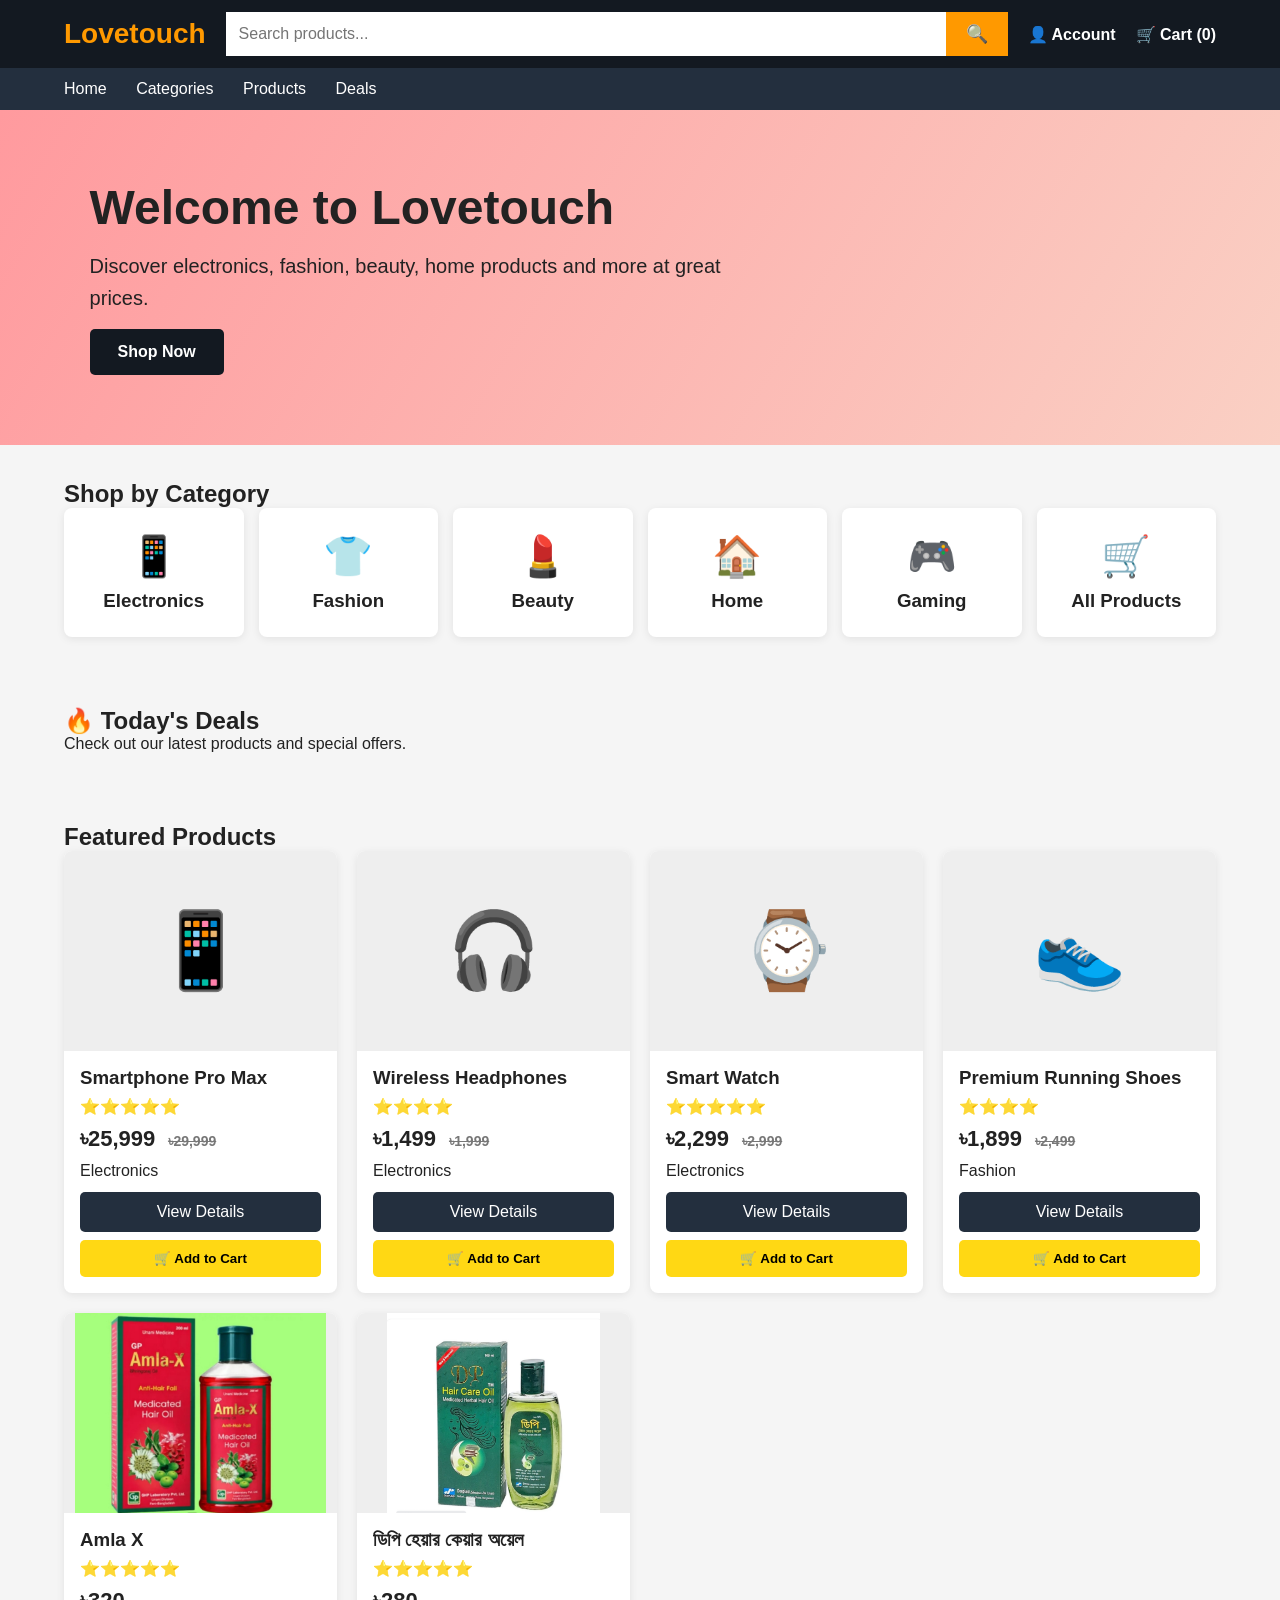
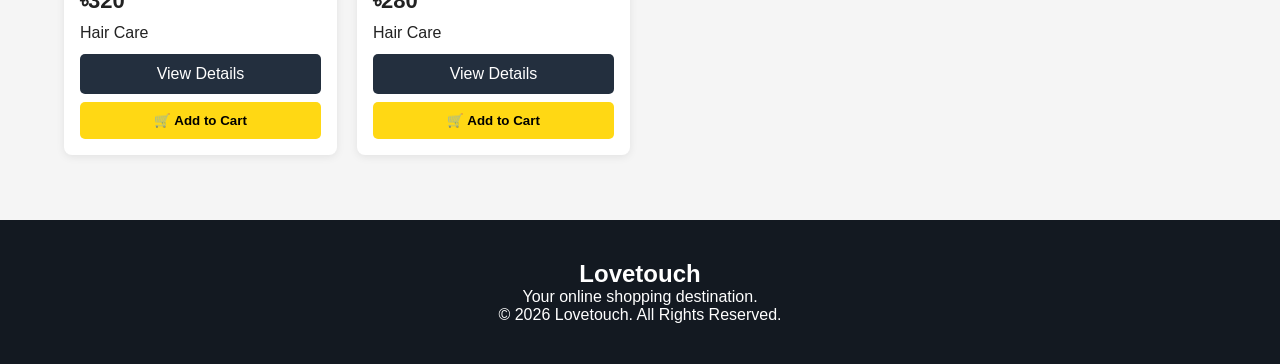
<file: index.html>
<!DOCTYPE html>
<html lang="en">

<head>

<meta charset="UTF-8">

<meta name="viewport"
content="width=device-width, initial-scale=1.0">

<title>Lovetouch | Online Shopping</title>

<meta name="description"
content="Lovetouch online shopping store. Shop electronics, fashion, beauty, home and more.">

<link rel="stylesheet" href="style.css">
<meta name="google-site-verification" content="VVvKsY2gBNFP1dU5fXaPhmPIiUdY7m0WRLT3khUtecQ" />
<style>

body{
  margin:0;
  background:#f5f5f5;
}

header{
  background:#131921;
  color:white;
  padding:12px 5%;
  display:flex;
  align-items:center;
  gap:20px;
  position:sticky;
  top:0;
  z-index:1000;
}

.logo{
  color:#ff9900;
  font-size:28px;
  font-weight:bold;
  white-space:nowrap;
  text-decoration:none;
}

.search{
  flex:1;
  display:flex;
}

.search input{
  width:100%;
  padding:13px;
  border:0;
  outline:0;
  font-size:16px;
}

.search button{
  padding:0 20px;
  border:0;
  background:#ff9900;
  font-size:18px;
  cursor:pointer;
}

.header-link{
  color:white;
  font-weight:bold;
  white-space:nowrap;
  text-decoration:none;
}

nav{
  background:#232f3e;
  padding:12px 5%;
}

nav a{
  color:white;
  margin-right:25px;
  text-decoration:none;
}

.hero{
  padding:70px 7%;
  background:linear-gradient(120deg,#ff9a9e,#fad0c4);
}

.hero h1{
  font-size:48px;
  margin-bottom:15px;
}

.hero p{
  font-size:20px;
  max-width:650px;
  line-height:1.6;
}

.shop-btn{
  display:inline-block;
  background:#131921;
  color:white;
  padding:14px 28px;
  border-radius:5px;
  margin-top:15px;
  font-weight:bold;
  text-decoration:none;
}

.section{
  padding:35px 5%;
}

.categories{
  display:grid;
  grid-template-columns:repeat(6,1fr);
  gap:15px;
}

.category{
  background:white;
  padding:25px 10px;
  text-align:center;
  border-radius:8px;
  cursor:pointer;
  box-shadow:0 2px 8px rgba(0,0,0,.08);
}

.category-icon{
  font-size:40px;
  margin-bottom:10px;
}

.products{
  display:grid;
  grid-template-columns:repeat(4,1fr);
  gap:20px;
}

.product-card{
  background:white;
  border-radius:8px;
  overflow:hidden;
  box-shadow:0 2px 8px rgba(0,0,0,.08);
}

.product-image{
  height:200px;
  background:#eee;
  display:flex;
  align-items:center;
  justify-content:center;
  font-size:75px;
}

.product-info{
  padding:16px;
}

.product-info h3{
  margin-bottom:8px;
}

.product-buttons{
  display:flex;
  flex-direction:column;
  gap:8px;
  margin-top:12px;
}

.view-btn{
  text-align:center;
  background:#232f3e;
  color:white;
  padding:11px;
  border-radius:5px;
  text-decoration:none;
}

.add-btn{
  background:#ffd814;
  border:0;
  padding:11px;
  border-radius:5px;
  font-weight:bold;
  cursor:pointer;
}

.no-results{
  grid-column:1/-1;
  background:white;
  padding:50px 20px;
  text-align:center;
  border-radius:8px;
  box-shadow:0 2px 8px rgba(0,0,0,.08);
}

.no-results h3{
  margin-bottom:10px;
}

.clear-search{
  display:inline-block;
  margin-top:15px;
  background:#232f3e;
  color:white;
  padding:11px 20px;
  border-radius:5px;
  text-decoration:none;
}

footer{
  background:#131921;
  color:white;
  padding:40px 5%;
  margin-top:30px;
  text-align:center;
}

@media(max-width:900px){

  .products{
    grid-template-columns:repeat(2,1fr);
  }

  .categories{
    grid-template-columns:repeat(3,1fr);
  }

  header{
    flex-wrap:wrap;
  }

  .search{
    order:3;
    flex-basis:100%;
  }

}

@media(max-width:600px){

  .products{
    grid-template-columns:1fr 1fr;
    gap:10px;
  }

  .categories{
    grid-template-columns:repeat(2,1fr);
  }

  .hero h1{
    font-size:35px;
  }

}

</style>

</head>

<body>


<header>

<a href="index.html" class="logo">
Lovetouch
</a>


<div class="search">

<input
id="searchInput"
type="search"
placeholder="Search products..."
autocomplete="off"
>

<button
type="button"
onclick="searchProducts()"
>
🔍
</button>

</div>


<a
href="account.html"
class="header-link"
>
👤 Account
</a>


<a
href="cart.html"
class="header-link"
>
🛒 Cart (<span id="cartCount">0</span>)
</a>

</header>


<nav>

<a href="index.html">
Home
</a>

<a href="#categories">
Categories
</a>

<a href="#products">
Products
</a>

<a href="#deals">
Deals
</a>

</nav>


<section class="hero">

<div>

<h1>
Welcome to Lovetouch
</h1>

<p>
Discover electronics, fashion, beauty, home products
and more at great prices.
</p>

<a
href="#products"
class="shop-btn"
>
Shop Now
</a>

</div>

</section>


<section
class="section"
id="categories"
>

<h2>
Shop by Category
</h2>


<div class="categories">


<div
class="category"
onclick="filterCategory('Electronics')"
>

<div class="category-icon">
📱
</div>

<h3>
Electronics
</h3>

</div>


<div
class="category"
onclick="filterCategory('Fashion')"
>

<div class="category-icon">
👕
</div>

<h3>
Fashion
</h3>

</div>


<div
class="category"
onclick="filterCategory('Beauty')"
>

<div class="category-icon">
💄
</div>

<h3>
Beauty
</h3>

</div>


<div
class="category"
onclick="filterCategory('Home')"
>

<div class="category-icon">
🏠
</div>

<h3>
Home
</h3>

</div>


<div
class="category"
onclick="filterCategory('Gaming')"
>

<div class="category-icon">
🎮
</div>

<h3>
Gaming
</h3>

</div>


<div
class="category"
onclick="showAllProducts()"
>

<div class="category-icon">
🛒
</div>

<h3>
All Products
</h3>

</div>


</div>

</section>


<section
class="section"
id="deals"
>

<h2>
🔥 Today's Deals
</h2>

<p>
Check out our latest products and special offers.
</p>

</section>


<section
class="section"
id="products"
>

<h2 id="productsTitle">
Featured Products
</h2>


<div
class="products"
id="productList"
>
</div>

</section>


<footer>

<h2>
Lovetouch
</h2>

<p>
Your online shopping destination.
</p>

<p>
© 2026 Lovetouch. All Rights Reserved.
</p>

</footer>


<script src="products.js"></script>

<script src="app.js"></script>


<script>


/* =========================================
   RENDER PRODUCTS
========================================= */

function renderProducts(list){

  const container =
    document.getElementById(
      "productList"
    );


  container.innerHTML = "";


  if(!list || list.length === 0){

    container.innerHTML = `

      <div class="no-results">

        <h3>
          No products found
        </h3>

        <p>
          Try another product name or category.
        </p>

        <a
          href="index.html"
          class="clear-search"
        >
          Show All Products
        </a>

      </div>

    `;

    return;

  }


  list.forEach(function(product){

    const card =
      document.createElement(
        "div"
      );


    card.className =
      "product-card";


    card.innerHTML = `

      <div class="product-image">
        ${product.icon || "🛍️"}
      </div>


      <div class="product-info">

        <h3>
          ${product.name}
        </h3>


        <div class="rating">
          ${"⭐".repeat(
            Number(product.rating) || 0
          )}
        </div>


        <div class="price">

          ৳${Number(
            product.price || 0
          ).toLocaleString()}


          ${
            product.oldPrice
            ?
            `
            <span class="old-price">
              ৳${Number(
                product.oldPrice
              ).toLocaleString()}
            </span>
            `
            :
            ""
          }

        </div>


        <p>
          ${product.category || ""}
        </p>


        <div class="product-buttons">


          <a
            href="product.html?id=${encodeURIComponent(product.id)}"
            class="view-btn"
          >
            View Details
          </a>


          <button
            class="add-btn"
            onclick="addProductToCart('${String(product.id).replace(/'/g,"\\'")}')"
          >
            🛒 Add to Cart
          </button>


        </div>

      </div>

    `;


    container.appendChild(card);

  });

}


/* =========================================
   SEARCH PRODUCTS
========================================= */

function searchProducts(){

  const input =
    document.getElementById(
      "searchInput"
    );


  if(!input){
    return;
  }


  const search =
    input.value
      .toLowerCase()
      .trim();


  if(!search){

    renderProducts(products);

    document.getElementById(
      "productsTitle"
    ).textContent =
      "Featured Products";

    return;

  }


  const filtered =
    products.filter(function(product){

      const name =
        String(
          product.name || ""
        ).toLowerCase();


      const category =
        String(
          product.category || ""
        ).toLowerCase();


      return (
        name.includes(search) ||
        category.includes(search)
      );

    });


  document.getElementById(
    "productsTitle"
  ).textContent =
    'Search Results for "' +
    input.value.trim() +
    '"';


  renderProducts(filtered);


  document.getElementById(
    "products"
  ).scrollIntoView({
    behavior:"smooth"
  });

}


/* =========================================
   ENTER KEY SEARCH
========================================= */

document
.getElementById("searchInput")
.addEventListener(
  "keydown",
  function(event){

    if(event.key === "Enter"){

      event.preventDefault();

      searchProducts();

    }

  }
);


/* =========================================
   CATEGORY FILTER
========================================= */

function filterCategory(category){

  const filtered =
    products.filter(function(product){

      return String(
        product.category || ""
      ).toLowerCase()
      ===
      String(category).toLowerCase();

    });


  document.getElementById(
    "searchInput"
  ).value = "";


  document.getElementById(
    "productsTitle"
  ).textContent =
    category + " Products";


  renderProducts(filtered);


  document.getElementById(
    "products"
  ).scrollIntoView({
    behavior:"smooth"
  });

}


/* =========================================
   SHOW ALL PRODUCTS
========================================= */

function showAllProducts(){

  document.getElementById(
    "searchInput"
  ).value = "";


  document.getElementById(
    "productsTitle"
  ).textContent =
    "Featured Products";


  renderProducts(products);


  document.getElementById(
    "products"
  ).scrollIntoView({
    behavior:"smooth"
  });

}


/* =========================================
   LOAD SEARCH FROM URL
========================================= */

function loadURLSearch(){

  const params =
    new URLSearchParams(
      window.location.search
    );


  const search =
    params.get("search");


  if(!search){

    renderProducts(products);

    return;

  }


  const input =
    document.getElementById(
      "searchInput"
    );


  input.value =
    search;


  searchProducts();

}


/* =========================================
   CART COUNT
========================================= */

function updateCartCount(){

  if(
    typeof getCartItemCount !==
    "function"
  ){
    return;
  }


  const count =
    getCartItemCount();


  const element =
    document.getElementById(
      "cartCount"
    );


  if(element){

    element.textContent =
      count;

  }

}


/* =========================================
   START
========================================= */

loadURLSearch();

updateCartCount();


</script>


</body>

  </html>
</file>
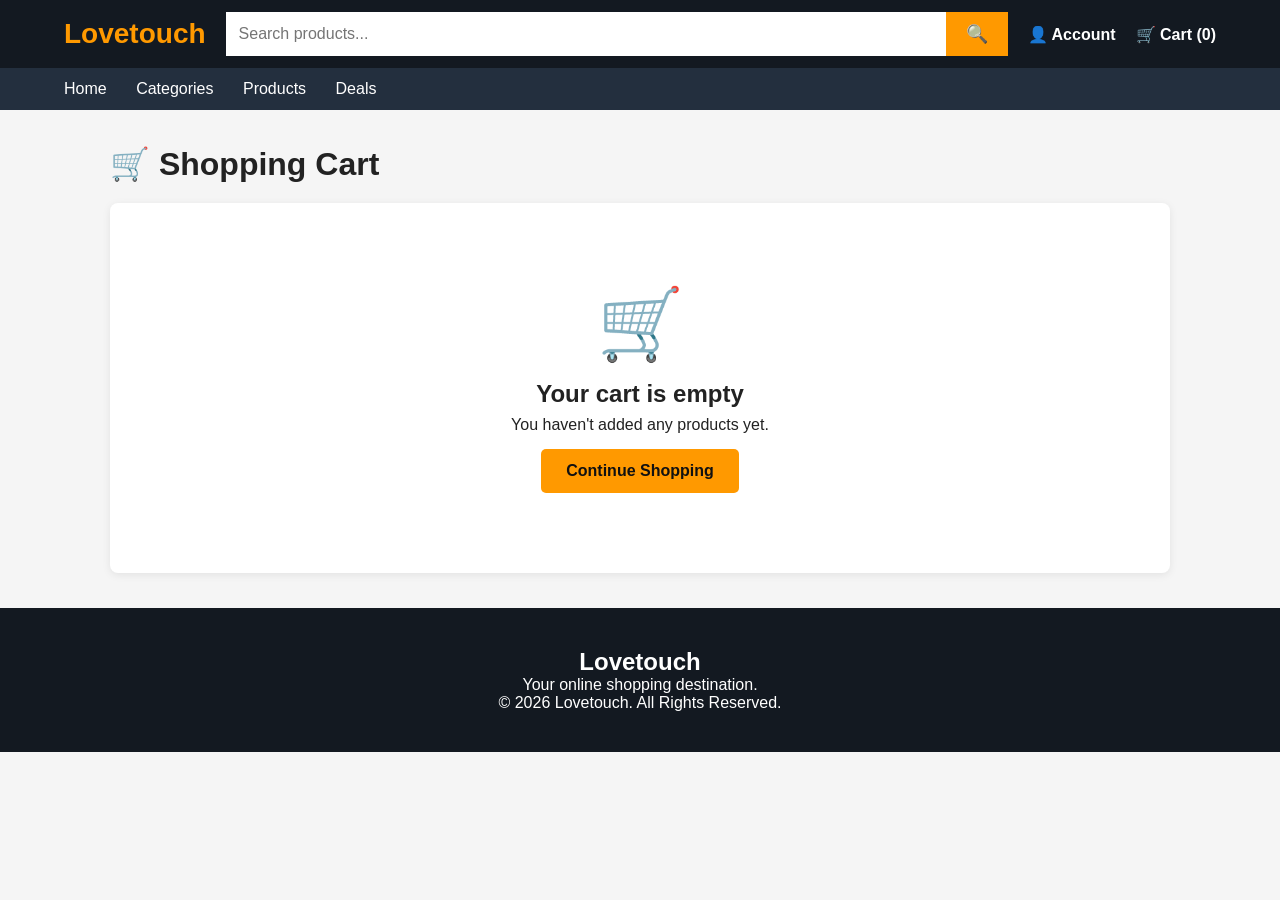
<file: cart.html>
<!DOCTYPE html>
<html lang="en">

<head>

<meta charset="UTF-8">

<meta name="viewport"
content="width=device-width, initial-scale=1.0">

<title>Shopping Cart | Lovetouch</title>

<meta name="description"
content="Review your shopping cart and proceed to checkout at Lovetouch.">

<link rel="stylesheet" href="style.css">

<style>

body{
  margin:0;
  background:#f5f5f5;
  font-family:Arial,sans-serif;
}

header{
  background:#131921;
  color:white;
  padding:12px 5%;
  display:flex;
  align-items:center;
  gap:20px;
}

.logo{
  color:#ff9900;
  font-size:28px;
  font-weight:bold;
  text-decoration:none;
  white-space:nowrap;
}

.search{
  flex:1;
  display:flex;
}

.search input{
  width:100%;
  padding:13px;
  border:0;
  outline:0;
  font-size:16px;
}

.search button{
  padding:0 20px;
  border:0;
  background:#ff9900;
  font-size:18px;
}

.header-link{
  color:white;
  text-decoration:none;
  font-weight:bold;
  white-space:nowrap;
}

nav{
  background:#232f3e;
  padding:12px 5%;
}

nav a{
  color:white;
  text-decoration:none;
  margin-right:25px;
}

.cart-page{
  max-width:1100px;
  margin:35px auto;
  padding:0 20px;
}

.cart-title{
  margin-bottom:20px;
}

.cart-layout{
  display:grid;
  grid-template-columns:1fr 330px;
  gap:25px;
}

.cart-items{
  background:white;
  border-radius:8px;
  padding:20px;
  box-shadow:0 2px 8px rgba(0,0,0,.08);
}

.cart-item{
  display:grid;
  grid-template-columns:90px 1fr auto;
  gap:18px;
  align-items:center;
  padding:18px 0;
  border-bottom:1px solid #ddd;
}

.cart-item:last-child{
  border-bottom:0;
}

.cart-icon{
  width:90px;
  height:90px;
  background:#eee;
  border-radius:7px;
  display:flex;
  align-items:center;
  justify-content:center;
  font-size:45px;
}

.cart-item h3{
  margin:0 0 8px;
}

.category{
  color:#777;
  font-size:14px;
  margin-bottom:8px;
}

.item-price{
  font-weight:bold;
  font-size:18px;
}

.quantity{
  display:flex;
  align-items:center;
  gap:8px;
  margin-top:12px;
}

.quantity button{
  width:34px;
  height:34px;
  border:1px solid #ccc;
  background:#fff;
  border-radius:4px;
  font-size:20px;
  cursor:pointer;
}

.quantity span{
  min-width:30px;
  text-align:center;
  font-weight:bold;
}

.remove-btn{
  margin-top:10px;
  border:0;
  background:#dc3545;
  color:white;
  padding:8px 12px;
  border-radius:4px;
  cursor:pointer;
}

.item-total{
  font-weight:bold;
  white-space:nowrap;
}

.summary{
  background:white;
  border-radius:8px;
  padding:22px;
  height:max-content;
  box-shadow:0 2px 8px rgba(0,0,0,.08);
  position:sticky;
  top:20px;
}

.summary h2{
  margin-top:0;
}

.summary-row{
  display:flex;
  justify-content:space-between;
  padding:10px 0;
  color:#555;
}

.summary-total{
  display:flex;
  justify-content:space-between;
  border-top:1px solid #ddd;
  padding-top:15px;
  margin-top:8px;
  font-size:20px;
  font-weight:bold;
}

.checkout-btn{
  display:block;
  width:100%;
  box-sizing:border-box;
  text-align:center;
  text-decoration:none;
  background:#ffd814;
  color:#111;
  padding:14px;
  border:0;
  border-radius:5px;
  font-weight:bold;
  margin-top:18px;
}

.continue-btn{
  display:block;
  text-align:center;
  text-decoration:none;
  background:#232f3e;
  color:white;
  padding:12px;
  border-radius:5px;
  margin-top:10px;
}

.empty-cart{
  text-align:center;
  padding:60px 20px;
}

.empty-cart-icon{
  font-size:70px;
}

.empty-cart h2{
  margin:15px 0 8px;
}

.shop-btn{
  display:inline-block;
  background:#ff9900;
  color:#111;
  text-decoration:none;
  padding:13px 25px;
  border-radius:5px;
  font-weight:bold;
  margin-top:15px;
}

footer{
  background:#131921;
  color:white;
  padding:40px 5%;
  margin-top:30px;
  text-align:center;
}

@media(max-width:800px){

  .cart-layout{
    grid-template-columns:1fr;
  }

  .summary{
    position:static;
  }

}

@media(max-width:600px){

  header{
    flex-wrap:wrap;
  }

  .search{
    order:3;
    flex-basis:100%;
  }

  .cart-item{
    grid-template-columns:65px 1fr;
    gap:12px;
  }

  .cart-icon{
    width:65px;
    height:65px;
    font-size:32px;
  }

  .item-total{
    grid-column:2;
  }

}

</style>

</head>


<body>


<header>

<a href="index.html" class="logo">
Lovetouch
</a>

<div class="search">

<input
id="searchInput"
type="search"
placeholder="Search products..."
>

<button onclick="searchProducts()">
🔍
</button>

</div>

<a href="login.html" class="header-link">
👤 Account
</a>

<a href="cart.html" class="header-link">
🛒 Cart (<span id="cartCount">0</span>)
</a>

</header>


<nav>

<a href="index.html">
Home
</a>

<a href="index.html#categories">
Categories
</a>

<a href="index.html#products">
Products
</a>

<a href="index.html#deals">
Deals
</a>

</nav>


<main class="cart-page">

<h1 class="cart-title">
🛒 Shopping Cart
</h1>

<div id="cartContainer">
Loading cart...
</div>

</main>


<footer>

<h2>
Lovetouch
</h2>

<p>
Your online shopping destination.
</p>

<p>
© 2026 Lovetouch. All Rights Reserved.
</p>

</footer>


<!-- PRODUCTS -->

<script src="products.js"></script>

<!-- MAIN APP -->

<script src="app.js"></script>


<script>


/* =========================================
   CART DATA
========================================= */

function getCartData(){

  try{

    const saved =
      localStorage.getItem("lovetouchCart");

    if(!saved){
      return {};
    }

    const cart =
      JSON.parse(saved);

    if(
      cart &&
      typeof cart === "object" &&
      !Array.isArray(cart)
    ){

      return cart;

    }

  }catch(error){

    console.error(
      "Cart error:",
      error
    );

  }

  return {};

}


/* =========================================
   SAVE CART
========================================= */

function saveCartData(cart){

  localStorage.setItem(
    "lovetouchCart",
    JSON.stringify(cart)
  );

}


/* =========================================
   FIND PRODUCT
========================================= */

function findCartProduct(id){

  if(
    typeof products === "undefined" ||
    !Array.isArray(products)
  ){

    return null;

  }

  return products.find(
    function(product){

      return String(product.id) === String(id);

    }
  ) || null;

}


/* =========================================
   RENDER CART
========================================= */

function renderCart(){

  const cart =
    getCartData();

  const container =
    document.getElementById(
      "cartContainer"
    );

  const ids =
    Object.keys(cart);

  const validItems =
    ids.filter(function(id){

      const product =
        findCartProduct(id);

      const quantity =
        Number(cart[id]);

      return (
        product &&
        quantity > 0
      );

    });


  /* EMPTY CART */

  if(validItems.length === 0){

    container.innerHTML = `

      <div class="cart-items">

        <div class="empty-cart">

          <div class="empty-cart-icon">
            🛒
          </div>

          <h2>
            Your cart is empty
          </h2>

          <p>
            You haven't added any products yet.
          </p>

          <a
            href="index.html"
            class="shop-btn"
          >
            Continue Shopping
          </a>

        </div>

      </div>

    `;

    updateCartCountDisplay();

    return;

  }


  let subtotal = 0;

  let totalItems = 0;


  let html = `

    <div class="cart-layout">

      <div class="cart-items">

  `;


  validItems.forEach(function(id){

    const product =
      findCartProduct(id);

    const quantity =
      Number(cart[id]);

    const itemTotal =
      Number(product.price) * quantity;


    subtotal += itemTotal;

    totalItems += quantity;


    html += `

      <div class="cart-item">

        <div class="cart-icon">

          ${product.icon || "🛍️"}

        </div>


        <div>

          <h3>
            ${product.name}
          </h3>


          <div class="category">
            ${product.category}
          </div>


          <div class="item-price">
            ৳${Number(
              product.price
            ).toLocaleString()}
          </div>


          <div class="quantity">

            <button
              onclick="changeQuantity(
                '${product.id}',
                -1
              )"
            >
              −
            </button>


            <span>
              ${quantity}
            </span>


            <button
              onclick="changeQuantity(
                '${product.id}',
                1
              )"
            >
              +
            </button>

          </div>


          <button
            class="remove-btn"
            onclick="removeFromCart(
              '${product.id}'
            )"
          >
            Remove
          </button>

        </div>


        <div class="item-total">

          ৳${itemTotal.toLocaleString()}

        </div>

      </div>

    `;

  });


  html += `

      </div>


      <aside class="summary">

        <h2>
          Order Summary
        </h2>


        <div class="summary-row">

          <span>
            Items
          </span>

          <span>
            ${totalItems}
          </span>

        </div>


        <div class="summary-row">

          <span>
            Subtotal
          </span>

          <span>
            ৳${subtotal.toLocaleString()}
          </span>

        </div>


        <div class="summary-row">

          <span>
            Delivery
          </span>

          <span>
            Free
          </span>

        </div>


        <div class="summary-total">

          <span>
            Total
          </span>

          <span>
            ৳${subtotal.toLocaleString()}
          </span>

        </div>


        <a
          href="checkout.html"
          class="checkout-btn"
        >
          Proceed to Checkout
        </a>


        <a
          href="index.html"
          class="continue-btn"
        >
          ← Continue Shopping
        </a>

      </aside>

    </div>

  `;


  container.innerHTML =
    html;


  updateCartCountDisplay();

}


/* =========================================
   CHANGE QUANTITY
========================================= */

function changeQuantity(
  id,
  change
){

  const cart =
    getCartData();


  if(
    !Object.prototype.hasOwnProperty.call(
      cart,
      id
    )
  ){

    return;

  }


  let quantity =
    Number(cart[id]) || 0;


  quantity +=
    Number(change);


  if(quantity <= 0){

    delete cart[id];

  }else{

    cart[id] =
      quantity;

  }


  saveCartData(cart);

  renderCart();

}


/* =========================================
   REMOVE PRODUCT
========================================= */

function removeFromCart(id){

  const cart =
    getCartData();


  delete cart[id];


  saveCartData(cart);


  renderCart();

}


/* =========================================
   UPDATE CART COUNT
========================================= */

function updateCartCountDisplay(){

  const cart =
    getCartData();


  let count = 0;


  Object.keys(cart).forEach(
    function(id){

      const product =
        findCartProduct(id);

      const quantity =
        Number(cart[id]) || 0;


      if(
        product &&
        quantity > 0
      ){

        count += quantity;

      }

    }
  );


  const element =
    document.getElementById(
      "cartCount"
    );


  if(element){

    element.textContent =
      count;

  }

}


/* =========================================
   SEARCH
========================================= */

function searchProducts(){

  const input =
    document.getElementById(
      "searchInput"
    );


  if(!input){
    return;
  }


  const value =
    input.value.trim();


  if(value){

    window.location.href =
      "index.html?search=" +
      encodeURIComponent(value);

  }

}


/* =========================================
   START
========================================= */

document.addEventListener(
  "DOMContentLoaded",
  function(){

    renderCart();

  }
);


</script>


</body>

</html>
</file>
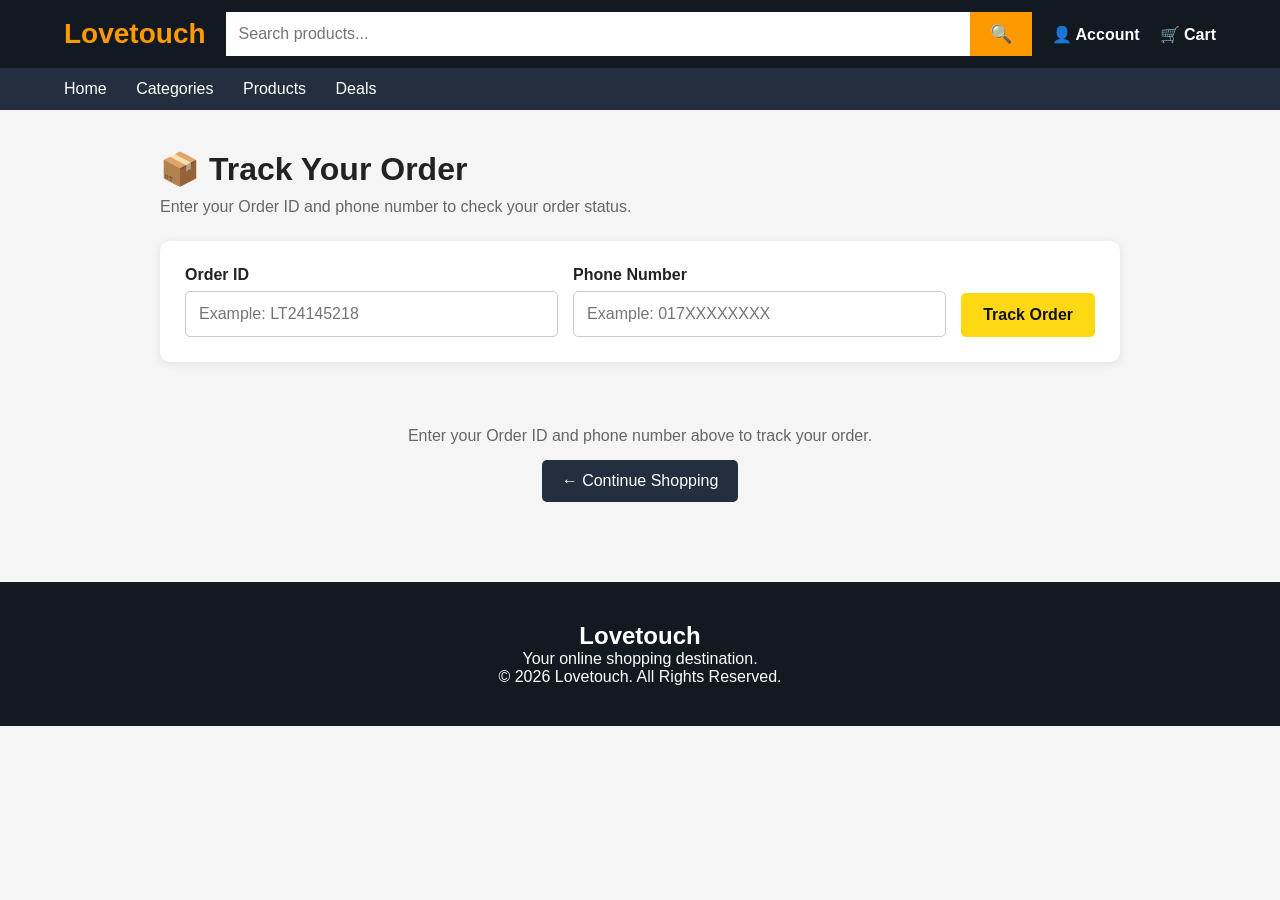
<file: orders.html>
<!DOCTYPE html>
<html lang="en">

<head>

<meta charset="UTF-8">

<meta name="viewport"
content="width=device-width, initial-scale=1.0">

<title>Track Order | Lovetouch</title>

<meta name="description"
content="Track your Lovetouch order using your Order ID and phone number.">

<link rel="stylesheet" href="style.css">

<style>

*{
  box-sizing:border-box;
}

body{
  margin:0;
  background:#f5f5f5;
  font-family:Arial,sans-serif;
  color:#222;
}

header{
  background:#131921;
  color:white;
  padding:12px 5%;
  display:flex;
  align-items:center;
  gap:20px;
}

.logo{
  color:#ff9900;
  font-size:28px;
  font-weight:bold;
  text-decoration:none;
  white-space:nowrap;
}

.search{
  flex:1;
  display:flex;
}

.search input{
  width:100%;
  padding:13px;
  border:0;
  outline:0;
  font-size:16px;
}

.search button{
  padding:0 20px;
  border:0;
  background:#ff9900;
  font-size:18px;
  cursor:pointer;
}

.header-link{
  color:white;
  text-decoration:none;
  font-weight:bold;
  white-space:nowrap;
}

nav{
  background:#232f3e;
  padding:12px 5%;
}

nav a{
  color:white;
  text-decoration:none;
  margin-right:25px;
}

.page{
  max-width:1000px;
  margin:40px auto;
  padding:0 20px;
}

.page-title{
  margin-bottom:10px;
}

.page-subtitle{
  color:#666;
  margin-bottom:25px;
}

.tracking-box{
  background:white;
  padding:25px;
  border-radius:10px;
  box-shadow:0 2px 10px rgba(0,0,0,.08);
  margin-bottom:25px;
}

.form-grid{
  display:grid;
  grid-template-columns:1fr 1fr auto;
  gap:15px;
  align-items:end;
}

.field label{
  display:block;
  font-weight:bold;
  margin-bottom:7px;
}

.field input{
  width:100%;
  padding:13px;
  border:1px solid #ccc;
  border-radius:5px;
  font-size:16px;
}

.track-btn{
  border:0;
  background:#ffd814;
  color:#111;
  padding:13px 22px;
  border-radius:5px;
  font-weight:bold;
  font-size:16px;
  cursor:pointer;
  white-space:nowrap;
}

.track-btn:hover{
  background:#f7ca00;
}

.message{
  display:none;
  margin-top:18px;
  padding:13px;
  border-radius:5px;
  background:#fdecec;
  color:#a00000;
}

.order-card{
  display:none;
  background:white;
  border-radius:10px;
  padding:25px;
  box-shadow:0 2px 10px rgba(0,0,0,.08);
}

.order-header{
  display:flex;
  justify-content:space-between;
  align-items:center;
  gap:15px;
  border-bottom:1px solid #ddd;
  padding-bottom:18px;
  margin-bottom:20px;
}

.order-id{
  font-size:22px;
  font-weight:bold;
}

.status{
  padding:8px 14px;
  border-radius:20px;
  font-weight:bold;
  font-size:14px;
}

.status-processing{
  background:#fff3cd;
  color:#856404;
}

.status-pending{
  background:#fff3cd;
  color:#856404;
}

.status-shipped{
  background:#cfe2ff;
  color:#084298;
}

.status-delivered{
  background:#d1e7dd;
  color:#0f5132;
}

.status-cancelled{
  background:#f8d7da;
  color:#842029;
}

.status-default{
  background:#e2e3e5;
  color:#41464b;
}

.info-grid{
  display:grid;
  grid-template-columns:1fr 1fr;
  gap:15px;
  margin-bottom:25px;
}

.info-box{
  background:#f8f8f8;
  padding:15px;
  border-radius:6px;
}

.info-label{
  color:#777;
  font-size:13px;
  margin-bottom:5px;
}

.info-value{
  font-weight:bold;
}

.items-box{
  border-top:1px solid #ddd;
  padding-top:20px;
}

.items-box h3{
  margin-top:0;
}

.item-row{
  display:flex;
  justify-content:space-between;
  padding:10px 0;
  border-bottom:1px solid #eee;
}

.item-name{
  font-weight:bold;
}

.item-quantity{
  color:#666;
}

.summary{
  margin-top:20px;
  margin-left:auto;
  max-width:400px;
}

.summary-row{
  display:flex;
  justify-content:space-between;
  padding:8px 0;
  color:#555;
}

.summary-total{
  display:flex;
  justify-content:space-between;
  border-top:1px solid #ddd;
  padding-top:14px;
  margin-top:8px;
  font-size:20px;
  font-weight:bold;
}

.timeline{
  display:flex;
  justify-content:space-between;
  margin:30px 0 10px;
  position:relative;
}

.timeline:before{
  content:"";
  position:absolute;
  top:15px;
  left:8%;
  right:8%;
  height:3px;
  background:#ddd;
  z-index:0;
}

.step{
  position:relative;
  z-index:1;
  text-align:center;
  width:25%;
}

.step-circle{
  width:32px;
  height:32px;
  margin:auto;
  border-radius:50%;
  background:#ddd;
  display:flex;
  align-items:center;
  justify-content:center;
  font-size:14px;
  font-weight:bold;
}

.step.active .step-circle{
  background:#ff9900;
  color:#111;
}

.step-label{
  margin-top:8px;
  font-size:13px;
  font-weight:bold;
}

.empty{
  text-align:center;
  padding:40px 20px;
  color:#666;
}

.continue-btn{
  display:inline-block;
  background:#232f3e;
  color:white;
  text-decoration:none;
  padding:12px 20px;
  border-radius:5px;
  margin-top:15px;
}

footer{
  background:#131921;
  color:white;
  padding:40px 5%;
  margin-top:40px;
  text-align:center;
}

@media(max-width:750px){

  header{
    flex-wrap:wrap;
  }

  .search{
    order:3;
    flex-basis:100%;
  }

  .form-grid{
    grid-template-columns:1fr;
  }

  .track-btn{
    width:100%;
  }

  .info-grid{
    grid-template-columns:1fr;
  }

  .order-header{
    flex-direction:column;
    align-items:flex-start;
  }

  .timeline{
    overflow-x:auto;
  }

  .step{
    min-width:100px;
  }

}

</style>

</head>


<body>


<header>

<a
href="index.html"
class="logo"
>
Lovetouch
</a>


<div class="search">

<input
id="searchInput"
type="search"
placeholder="Search products..."
>

<button
onclick="searchProducts()"
>
🔍
</button>

</div>


<a
href="login.html"
class="header-link"
>
👤 Account
</a>


<a
href="cart.html"
class="header-link"
>
🛒 Cart
</a>

</header>


<nav>

<a href="index.html">
Home
</a>

<a href="index.html#categories">
Categories
</a>

<a href="index.html#products">
Products
</a>

<a href="index.html#deals">
Deals
</a>

</nav>


<main class="page">

<h1 class="page-title">
📦 Track Your Order
</h1>

<p class="page-subtitle">
Enter your Order ID and phone number to check your order status.
</p>


<section class="tracking-box">

<div class="form-grid">

<div class="field">

<label for="orderId">
Order ID
</label>

<input
id="orderId"
type="text"
placeholder="Example: LT24145218"
autocomplete="off"
>

</div>


<div class="field">

<label for="phone">
Phone Number
</label>

<input
id="phone"
type="tel"
placeholder="Example: 017XXXXXXXX"
autocomplete="off"
>

</div>


<button
class="track-btn"
onclick="trackOrder()"
>
Track Order
</button>

</div>


<div
id="message"
class="message"
></div>

</section>


<section
id="orderCard"
class="order-card"
>

<div class="order-header">

<div>

<div class="info-label">
Order ID
</div>

<div
id="displayOrderId"
class="order-id"
>
-
</div>

</div>


<div
id="statusBadge"
class="status status-default"
>
-
</div>

</div>


<div class="info-grid">


<div class="info-box">

<div class="info-label">
Customer
</div>

<div
id="customerName"
class="info-value"
>
-
</div>

</div>


<div class="info-box">

<div class="info-label">
Phone
</div>

<div
id="customerPhone"
class="info-value"
>
-
</div>

</div>


<div class="info-box">

<div class="info-label">
Delivery District
</div>

<div
id="district"
class="info-value"
>
-
</div>

</div>


<div class="info-box">

<div class="info-label">
Address
</div>

<div
id="address"
class="info-value"
>
-
</div>

</div>


<div class="info-box">

<div class="info-label">
Payment Method
</div>

<div
id="paymentMethod"
class="info-value"
>
-
</div>

</div>


<div class="info-box">

<div class="info-label">
Order Date
</div>

<div
id="createdAt"
class="info-value"
>
-
</div>

</div>

</div>


<div class="timeline">

<div
id="stepPending"
class="step"
>

<div class="step-circle">
1
</div>

<div class="step-label">
Pending
</div>

</div>


<div
id="stepProcessing"
class="step"
>

<div class="step-circle">
2
</div>

<div class="step-label">
Processing
</div>

</div>


<div
id="stepShipped"
class="step"
>

<div class="step-circle">
3
</div>

<div class="step-label">
Shipped
</div>

</div>


<div
id="stepDelivered"
class="step"
>

<div class="step-circle">
4
</div>

<div class="step-label">
Delivered
</div>

</div>

</div>


<div class="items-box">

<h3>
🛍️ Order Items
</h3>

<div
id="itemsList"
>
</div>

</div>


<div class="summary">

<div class="summary-row">

<span>
Subtotal
</span>

<span id="subtotal">
৳0
</span>

</div>


<div class="summary-row">

<span>
Delivery
</span>

<span id="delivery">
৳0
</span>

</div>


<div class="summary-total">

<span>
Total
</span>

<span id="total">
৳0
</span>

</div>

</div>

</section>


<div
id="emptyState"
class="empty"
>

<p>
Enter your Order ID and phone number above to track your order.
</p>

<a
href="index.html"
class="continue-btn"
>
← Continue Shopping
</a>

</div>

</main>


<footer>

<h2>
Lovetouch
</h2>

<p>
Your online shopping destination.
</p>

<p>
© 2026 Lovetouch. All Rights Reserved.
</p>

</footer>


<script>

/* =========================================
   SUPABASE CONFIG
========================================= */

const SUPABASE_URL =
"https://yaukdrdygrlpdrhzpbvv.supabase.co";

const SUPABASE_ANON_KEY =
"sb_publishable_So5A7k5nsnnKyvC-MkiTMw_t6Q9poOO";


/* =========================================
   SEARCH
========================================= */

function searchProducts(){

  const input =
    document.getElementById(
      "searchInput"
    );

  const value =
    input.value.trim();

  if(value){

    window.location.href =
      "index.html?search=" +
      encodeURIComponent(value);

  }

}


/* =========================================
   MESSAGE
========================================= */

function showMessage(
  text
){

  const message =
    document.getElementById(
      "message"
    );

  message.textContent =
    text;

  message.style.display =
    "block";

}


function hideMessage(){

  const message =
    document.getElementById(
      "message"
    );

  message.style.display =
    "none";

}


/* =========================================
   PHONE NORMALIZATION
========================================= */

function normalizePhone(
  phone
){

  return String(phone)
    .replace(/\s+/g,"")
    .replace(/-/g,"")
    .trim();

}


/* =========================================
   STATUS CLASS
========================================= */

function getStatusClass(
  status
){

  const value =
    String(status || "")
      .toLowerCase()
      .trim();

  if(value === "processing"){
    return "status-processing";
  }

  if(value === "pending"){
    return "status-pending";
  }

  if(value === "shipped"){
    return "status-shipped";
  }

  if(value === "delivered"){
    return "status-delivered";
  }

  if(value === "cancelled"){
    return "status-cancelled";
  }

  return "status-default";

}


/* =========================================
   TIMELINE
========================================= */

function updateTimeline(
  status
){

  const value =
    String(status || "")
      .toLowerCase()
      .trim();


  const steps = [

    {
      id:"stepPending",
      states:[
        "pending",
        "processing",
        "shipped",
        "delivered"
      ]
    },

    {
      id:"stepProcessing",
      states:[
        "processing",
        "shipped",
        "delivered"
      ]
    },

    {
      id:"stepShipped",
      states:[
        "shipped",
        "delivered"
      ]
    },

    {
      id:"stepDelivered",
      states:[
        "delivered"
      ]
    }

  ];


  steps.forEach(
    function(step){

      const element =
        document.getElementById(
          step.id
        );

      element.classList.remove(
        "active"
      );


      if(
        step.states.includes(
          value
        )
      ){

        element.classList.add(
          "active"
        );

      }

    }
  );


  if(value === "cancelled"){

    document
      .getElementById(
        "stepPending"
      )
      .classList.add(
        "active"
      );

  }

}


/* =========================================
   FORMAT DATE
========================================= */

function formatDate(
  value
){

  if(!value){
    return "-";
  }

  const date =
    new Date(value);

  if(
    Number.isNaN(
      date.getTime()
    )
  ){

    return value;

  }

  return date.toLocaleString();

}


/* =========================================
   ITEMS
========================================= */

function renderItems(
  items
){

  const container =
    document.getElementById(
      "itemsList"
    );

  container.innerHTML = "";


  if(!items){

    container.innerHTML =
      "<p>No item information available.</p>";

    return;

  }


  let parsed = items;


  if(typeof items === "string"){

    try{

      parsed =
        JSON.parse(items);

    }catch(error){

      container.innerHTML =
        "<p>" +
        String(items) +
        "</p>";

      return;

    }

  }


  if(
    !parsed ||
    typeof parsed !== "object"
  ){

    container.innerHTML =
      "<p>No item information available.</p>";

    return;

  }


  Object.keys(parsed).forEach(
    function(key){

      const quantity =
        parsed[key];


      const row =
        document.createElement(
          "div"
        );

      row.className =
        "item-row";


      const name =
        document.createElement(
          "span"
        );

      name.className =
        "item-name";

      name.textContent =
        key;


      const qty =
        document.createElement(
          "span"
        );

      qty.className =
        "item-quantity";

      qty.textContent =
        "Quantity: " +
        quantity;


      row.appendChild(
        name
      );

      row.appendChild(
        qty
      );


      container.appendChild(
        row
      );

    }
  );

}


/* =========================================
   DISPLAY ORDER
========================================= */

function displayOrder(
  order
){

  document.getElementById(
    "displayOrderId"
  ).textContent =
    order.order_id || "-";


  document.getElementById(
    "customerName"
  ).textContent =
    order.customer_name || "-";


  document.getElementById(
    "customerPhone"
  ).textContent =
    order.phone || "-";


  document.getElementById(
    "district"
  ).textContent =
    order.district || "-";


  document.getElementById(
    "address"
  ).textContent =
    order.address || "-";


  document.getElementById(
    "paymentMethod"
  ).textContent =
    order.payment_method || "-";


  document.getElementById(
    "createdAt"
  ).textContent =
    formatDate(
      order.created_at
    );


  const status =
    order.status || "Pending";


  const badge =
    document.getElementById(
      "statusBadge"
    );


  badge.textContent =
    status;


  badge.className =
    "status " +
    getStatusClass(
      status
    );


  document.getElementById(
    "subtotal"
  ).textContent =
    "৳" +
    Number(
      order.subtotal || 0
    ).toLocaleString();


  document.getElementById(
    "delivery"
  ).textContent =
    "৳" +
    Number(
      order.delivery || 0
    ).toLocaleString();


  document.getElementById(
    "total"
  ).textContent =
    "৳" +
    Number(
      order.total || 0
    ).toLocaleString();


  renderItems(
    order.items
  );


  updateTimeline(
    status
  );


  document.getElementById(
    "orderCard"
  ).style.display =
    "block";


  document.getElementById(
    "emptyState"
  ).style.display =
    "none";

}


/* =========================================
   TRACK ORDER
========================================= */

async function trackOrder(){

  hideMessage();


  const orderId =
    document
      .getElementById(
        "orderId"
      )
      .value
      .trim();


  const phone =
    normalizePhone(
      document
        .getElementById(
          "phone"
        )
        .value
    );


  if(!orderId){

    showMessage(
      "Please enter your Order ID."
    );

    return;

  }


  if(!phone){

    showMessage(
      "Please enter your phone number."
    );

    return;

  }


  if(
    SUPABASE_ANON_KEY ===
    "PASTE_YOUR_EXISTING_SUPABASE_ANON_KEY_HERE"
  ){

    showMessage(
      "Supabase configuration is incomplete. The existing Supabase anon key must be added."
    );

    return;

  }


  const button =
    document.querySelector(
      ".track-btn"
    );


  button.disabled =
    true;

  button.textContent =
    "Searching...";


  try{

    const url =
      SUPABASE_URL +
      "/rest/v1/orders" +
      "?order_id=eq." +
      encodeURIComponent(
        orderId
      ) +
      "&phone=eq." +
      encodeURIComponent(
        phone
      ) +
      "&select=*";


    const response =
      await fetch(
        url,
        {
          method:"GET",

          headers:{
            "apikey":
              SUPABASE_ANON_KEY,

            "Authorization":
              "Bearer " +
              SUPABASE_ANON_KEY
          }
        }
      );


    if(!response.ok){

      throw new Error(
        "Unable to access order data."
      );

    }


    const data =
      await response.json();


    if(
      !Array.isArray(data) ||
      data.length === 0
    ){

      document.getElementById(
        "orderCard"
      ).style.display =
        "none";


      document.getElementById(
        "emptyState"
      ).style.display =
        "block";


      showMessage(
        "No order found. Please check your Order ID and phone number."
      );

      return;

    }


    displayOrder(
      data[0]
    );


  }catch(error){

    console.error(
      "Order tracking error:",
      error
    );


    showMessage(
      "Unable to load your order right now. Please try again."
    );


  }finally{

    button.disabled =
      false;

    button.textContent =
      "Track Order";

  }

}


/* =========================================
   ENTER KEY
========================================= */

document.addEventListener(
  "DOMContentLoaded",
  function(){

    document
      .getElementById(
        "orderId"
      )
      .addEventListener(
        "keydown",
        function(event){

          if(
            event.key ===
            "Enter"
          ){

            trackOrder();

          }

        }
      );


    document
      .getElementById(
        "phone"
      )
      .addEventListener(
        "keydown",
        function(event){

          if(
            event.key ===
            "Enter"
          ){

            trackOrder();

          }

        }
      );

  }
);

</script>

</body>

  </html>
</file>
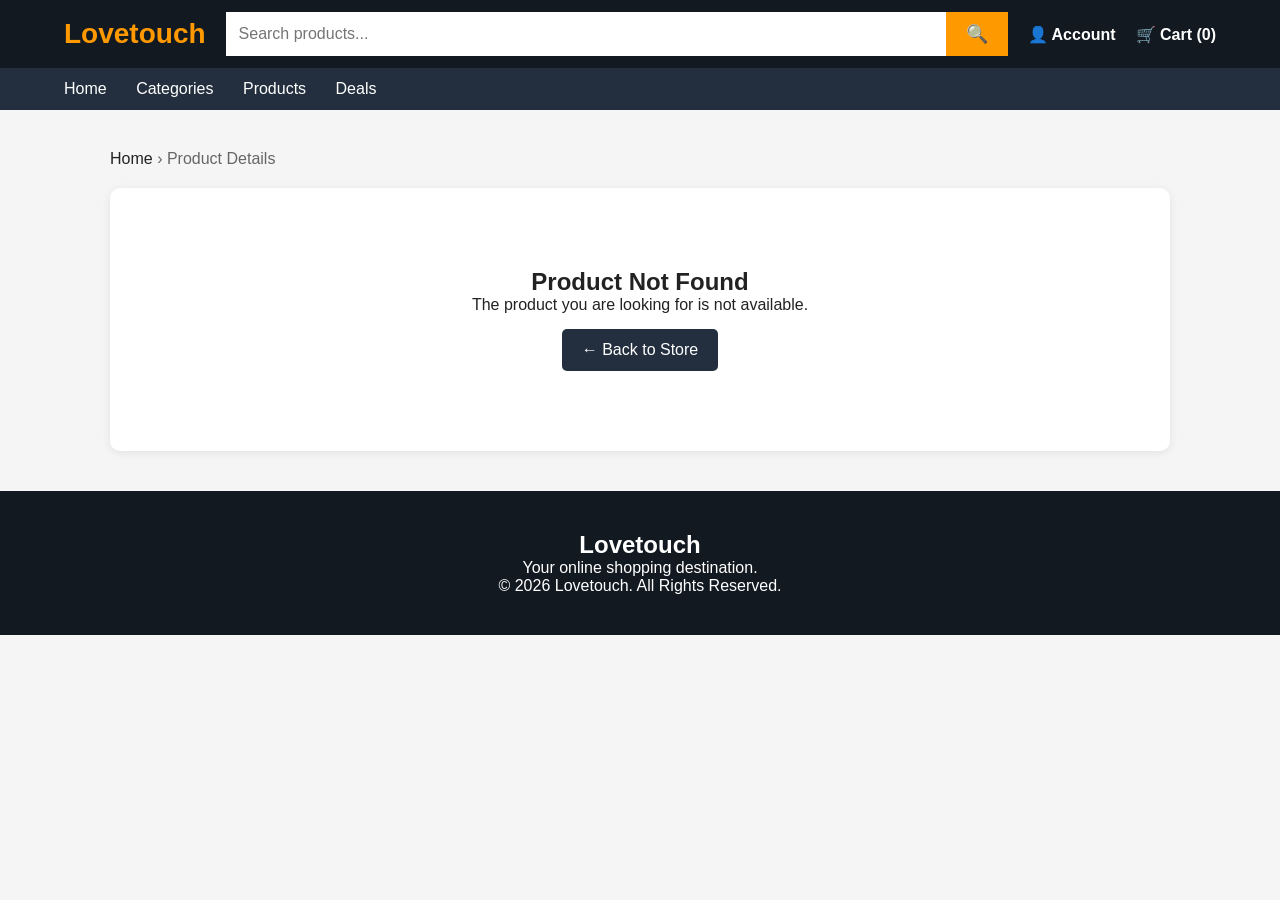
<file: product.html>
<!DOCTYPE html>
<html lang="en">

<head>

<meta charset="UTF-8">

<meta name="viewport"
content="width=device-width, initial-scale=1.0">

<title>Product Details | Lovetouch</title>

<meta name="description"
content="View product details and shop online at Lovetouch.">

<link rel="stylesheet" href="style.css">

<style>

body{
  margin:0;
  background:#f5f5f5;
  font-family:Arial,sans-serif;
}

header{
  background:#131921;
  color:white;
  padding:12px 5%;
  display:flex;
  align-items:center;
  gap:20px;
}

.logo{
  color:#ff9900;
  font-size:28px;
  font-weight:bold;
  text-decoration:none;
  white-space:nowrap;
}

.search{
  flex:1;
  display:flex;
}

.search input{
  width:100%;
  padding:13px;
  border:0;
  outline:0;
  font-size:16px;
}

.search button{
  padding:0 20px;
  border:0;
  background:#ff9900;
  font-size:18px;
}

.header-link{
  color:white;
  text-decoration:none;
  font-weight:bold;
  white-space:nowrap;
}

nav{
  background:#232f3e;
  padding:12px 5%;
}

nav a{
  color:white;
  text-decoration:none;
  margin-right:25px;
}

.product-page{
  max-width:1100px;
  margin:40px auto;
  padding:0 20px;
}

.breadcrumb{
  margin-bottom:20px;
  color:#666;
}

.breadcrumb a{
  color:#222;
  text-decoration:none;
}

.product-box{
  background:white;
  border-radius:10px;
  padding:30px;
  display:grid;
  grid-template-columns:1fr 1fr;
  gap:40px;
  box-shadow:0 2px 10px rgba(0,0,0,.08);
}

.product-image-large{
  min-height:420px;
  background:#eee;
  border-radius:8px;
  display:flex;
  align-items:center;
  justify-content:center;
  font-size:160px;
}

.product-details h1{
  font-size:36px;
  margin:0 0 15px;
}

.rating{
  margin:10px 0;
  font-size:20px;
}

.category{
  color:#666;
  margin:12px 0;
}

.price{
  font-size:30px;
  font-weight:bold;
  margin:20px 0;
}

.old-price{
  font-size:18px;
  color:#888;
  text-decoration:line-through;
  margin-left:10px;
  font-weight:normal;
}

.description{
  color:#555;
  line-height:1.7;
  margin:20px 0;
}

.quantity-box{
  display:flex;
  align-items:center;
  gap:12px;
  margin:20px 0;
}

.quantity-box input{
  width:70px;
  padding:12px;
  border:1px solid #ccc;
  border-radius:5px;
  text-align:center;
}

.add-cart{
  width:100%;
  background:#ffd814;
  border:0;
  padding:15px;
  border-radius:6px;
  font-size:17px;
  font-weight:bold;
  cursor:pointer;
}

.back-btn{
  display:inline-block;
  margin-top:15px;
  background:#232f3e;
  color:white;
  text-decoration:none;
  padding:12px 20px;
  border-radius:5px;
}

.message{
  margin-top:15px;
  padding:12px;
  background:#e8f5e9;
  color:#256029;
  border-radius:5px;
  display:none;
}

footer{
  background:#131921;
  color:white;
  padding:40px 5%;
  margin-top:30px;
  text-align:center;
}

@media(max-width:700px){

  .product-box{
    grid-template-columns:1fr;
    padding:20px;
  }

  .product-image-large{
    min-height:280px;
    font-size:110px;
  }

  .product-details h1{
    font-size:28px;
  }

  header{
    flex-wrap:wrap;
  }

  .search{
    order:3;
    flex-basis:100%;
  }

}

</style>

</head>

<body>

<header>

<a href="index.html" class="logo">
Lovetouch
</a>

<div class="search">

<input
id="searchInput"
type="search"
placeholder="Search products..."
>

<button onclick="searchProducts()">
🔍
</button>

</div>

<a href="login.html" class="header-link">
👤 Account
</a>

<a href="cart.html" class="header-link">
🛒 Cart (<span id="cartCount">0</span>)
</a>

</header>


<nav>

<a href="index.html">
Home
</a>

<a href="index.html#categories">
Categories
</a>

<a href="index.html#products">
Products
</a>

<a href="index.html#deals">
Deals
</a>

</nav>


<main class="product-page">

<div class="breadcrumb">

<a href="index.html">
Home
</a>

› Product Details

</div>


<div
class="product-box"
id="productContainer"
>

Loading product...

</div>

</main>


<footer>

<h2>
Lovetouch
</h2>

<p>
Your online shopping destination.
</p>

<p>
© 2026 Lovetouch. All Rights Reserved.
</p>

</footer>


<script src="products.js"></script>
<script src="app.js"></script>


<script>


function getProductId(){

  const params =
    new URLSearchParams(
      window.location.search
    );

  return params.get("id");

}


function getCartDirect(){

  try{

    const saved =
      localStorage.getItem(
        "lovetouchCart"
      );

    if(!saved){

      return {};

    }

    const cart =
      JSON.parse(saved);

    if(
      cart &&
      typeof cart === "object" &&
      !Array.isArray(cart)
    ){

      return cart;

    }

  }catch(error){

    console.error(
      "Cart error:",
      error
    );

  }

  return {};

}


function saveCartDirect(cart){

  localStorage.setItem(
    "lovetouchCart",
    JSON.stringify(cart)
  );

}


function updateCartCount(){

  const cart =
    getCartDirect();

  let count = 0;

  Object.keys(cart).forEach(
    function(id){

      const quantity =
        Number(cart[id]) || 0;

      if(quantity > 0){

        count += quantity;

      }

    }
  );


  const element =
    document.getElementById(
      "cartCount"
    );

  if(element){

    element.textContent =
      count;

  }

}


function searchProducts(){

  const input =
    document.getElementById(
      "searchInput"
    );

  const value =
    input.value.trim();

  if(value){

    window.location.href =
      "index.html?search=" +
      encodeURIComponent(value);

  }

}


function getDescription(product){

  if(product.description){

    return product.description;

  }

  return (
    "Discover the " +
    product.name +
    " at Lovetouch. Enjoy quality products, great prices and a simple online shopping experience."
  );

}


function renderProduct(){

  const id =
    getProductId();


  const product =
    products.find(
      function(item){

        return String(item.id) === String(id);

      }
    );


  const container =
    document.getElementById(
      "productContainer"
    );


  if(!product){

    container.innerHTML = `

      <div
        style="
          grid-column:1/-1;
          text-align:center;
          padding:50px
        "
      >

        <h2>
          Product Not Found
        </h2>

        <p>
          The product you are looking for is not available.
        </p>

        <a
          href="index.html"
          class="back-btn"
        >
          ← Back to Store
        </a>

      </div>

    `;

    return;

  }


  const stars =
    "⭐".repeat(
      Number(product.rating) || 0
    );


  container.innerHTML = `

    <div class="product-image-large">

      ${product.icon || "🛍️"}

    </div>


    <div class="product-details">

      <h1>
        ${product.name}
      </h1>


      <div class="rating">
        ${stars}
      </div>


      <div class="category">

        Category:
        <strong>
          ${product.category}
        </strong>

      </div>


      <div class="price">

        ৳${Number(
          product.price
        ).toLocaleString()}

        ${
          product.oldPrice
          ?
          `<span class="old-price">
            ৳${Number(
              product.oldPrice
            ).toLocaleString()}
          </span>`
          :
          ""
        }

      </div>


      <p class="description">

        ${getDescription(product)}

      </p>


      <div class="quantity-box">

        <label for="quantity">

          <strong>
            Quantity:
          </strong>

        </label>


        <input
          id="quantity"
          type="number"
          min="1"
          value="1"
        >

      </div>


      <button
        class="add-cart"
        onclick="addToCartFromDetails('${product.id}')"
      >

        🛒 Add to Cart

      </button>


      <div
        id="message"
        class="message"
      >

        Product added to cart successfully!

      </div>


      <a
        href="index.html"
        class="back-btn"
      >

        ← Continue Shopping

      </a>

    </div>

  `;

}


function addToCartFromDetails(id){

  const quantityInput =
    document.getElementById(
      "quantity"
    );


  const quantity =
    Math.max(
      1,
      parseInt(
        quantityInput.value
      ) || 1
    );


  const cart =
    getCartDirect();


  const oldQuantity =
    Number(cart[id]) || 0;


  cart[id] =
    oldQuantity + quantity;


  saveCartDirect(cart);


  updateCartCount();


  const message =
    document.getElementById(
      "message"
    );


  if(message){

    message.style.display =
      "block";

  }


  alert(
    "Product added to cart!"
  );

}


renderProduct();

updateCartCount();


</script>

</body>

</html>
</file>
<file: style.css>
*{
  box-sizing:border-box;
  margin:0;
  padding:0;
  font-family:Arial,sans-serif;
}

body{
  background:#f5f5f5;
  color:#222;
}

a{
  text-decoration:none;
}

button{
  cursor:pointer;
}

.container{
  max-width:1200px;
  margin:auto;
  padding:20px;
}

.btn{
  display:inline-block;
  padding:12px 20px;
  border-radius:6px;
  font-weight:bold;
  border:none;
}

.primary{
  background:#ff9900;
  color:#111;
}

.dark{
  background:#232f3e;
  color:white;
}

.card{
  background:white;
  border-radius:8px;
  padding:20px;
  box-shadow:0 2px 8px rgba(0,0,0,.08);
}

.grid{
  display:grid;
  grid-template-columns:repeat(4,1fr);
  gap:20px;
}

.price{
  font-size:22px;
  font-weight:bold;
  margin:10px 0;
}

.old-price{
  color:#777;
  text-decoration:line-through;
  font-size:14px;
  margin-left:7px;
}

.rating{
  color:#f5a623;
}

@media(max-width:900px){

  .grid{
    grid-template-columns:repeat(2,1fr);
  }

}

@media(max-width:600px){

  .grid{
    grid-template-columns:1fr 1fr;
    gap:10px;
  }

  .container{
    padding:12px;
  }

}
</file>
